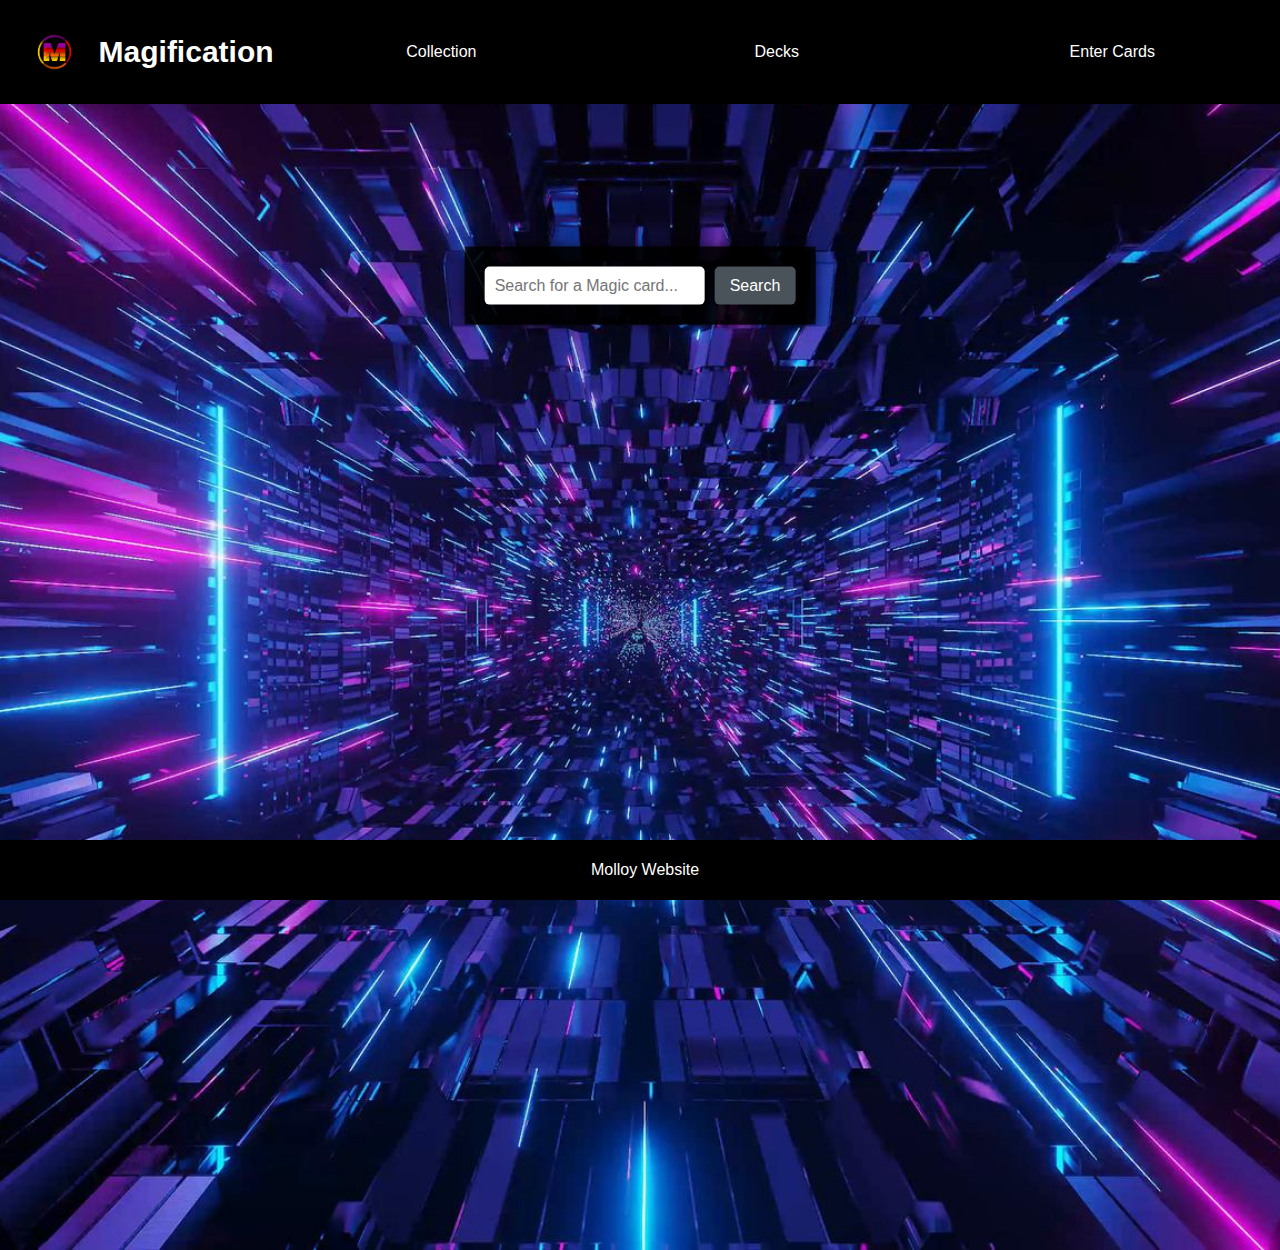
<file: index.html>
<!DOCTYPE html>
<html lang="en">
<head>
    <meta charset="UTF-8">
    <meta name="viewport" content="width=device-width, initial-scale=1.0">
    <title>Magification</title>
    <link rel="stylesheet" href="styles.css">
</head>
<body>
    <div class="body">
        <!-- Header Section -->
        <div class="header2">
            <div class="header-content" onclick="location.href='index.html'">
                <img src="Images/logo.jpg" alt="Logo" class="logo" onclick="location.href='index.html'">
                <h2>Magification</h2>
            </div>
            <div class="header-container">
                <button class="button" onclick="location.href='Collection.html'">Collection</button>
                <button class="button" onclick="location.href='DeckBuild.html'">Decks</button>
                <button class="button" onclick="location.href='EnterCards.html'">Enter Cards</button>
            </div>
        </div>

        <!-- Search Section -->
        <div class="search-wrapper">
            <div class="search-container">
                <input type="text" id="cardSearch" placeholder="Search for a Magic card...">
                <button onclick="searchCard()">Search</button>
            </div>
        </div>

        <!-- Card Display Section (below the search bar) -->
        <div id="cardDisplay" class="card-display"></div>

        <!-- Footer Section -->
        <div class="footer">
            <p>Molloy Website</p>
        </div>

        <!-- Dynamically generated black background at the bottom -->
        <div class="bottom-background"></div>
    </div>

    <!-- JavaScript File Link -->
    <script src="script.js"></script>
    <script>
        function searchCard() {
            const query = document.getElementById("cardSearch").value.trim();
            if (!query) return;

            fetch(`https://api.scryfall.com/cards/search?q=${encodeURIComponent(query)}`)
                .then(response => response.json())
                .then(data => displayCards(data))
                .catch(error => console.error("Error fetching cards:", error));
        }

        function displayCards(data) {
            const cardDisplay = document.getElementById("cardDisplay");
            cardDisplay.innerHTML = ""; // Clear previous results

            if (data.object === "error") {
                cardDisplay.innerHTML = "<p>No cards found. Try a different search.</p>";
                return;
            }

            data.data.forEach(card => {
                const cardContainer = document.createElement("div");
                cardContainer.classList.add("card-container");

                const imageContainer = document.createElement("div");
                imageContainer.classList.add("card-box");
                imageContainer.innerHTML = `  
                    <img src="${card.image_uris?.normal || card.card_faces?.[0].image_uris?.normal}" alt="${card.name}" class="card-image">
                `;

                cardContainer.appendChild(imageContainer);
                cardDisplay.appendChild(cardContainer);
            });
        }
    </script>
</body>
</html>
</file>
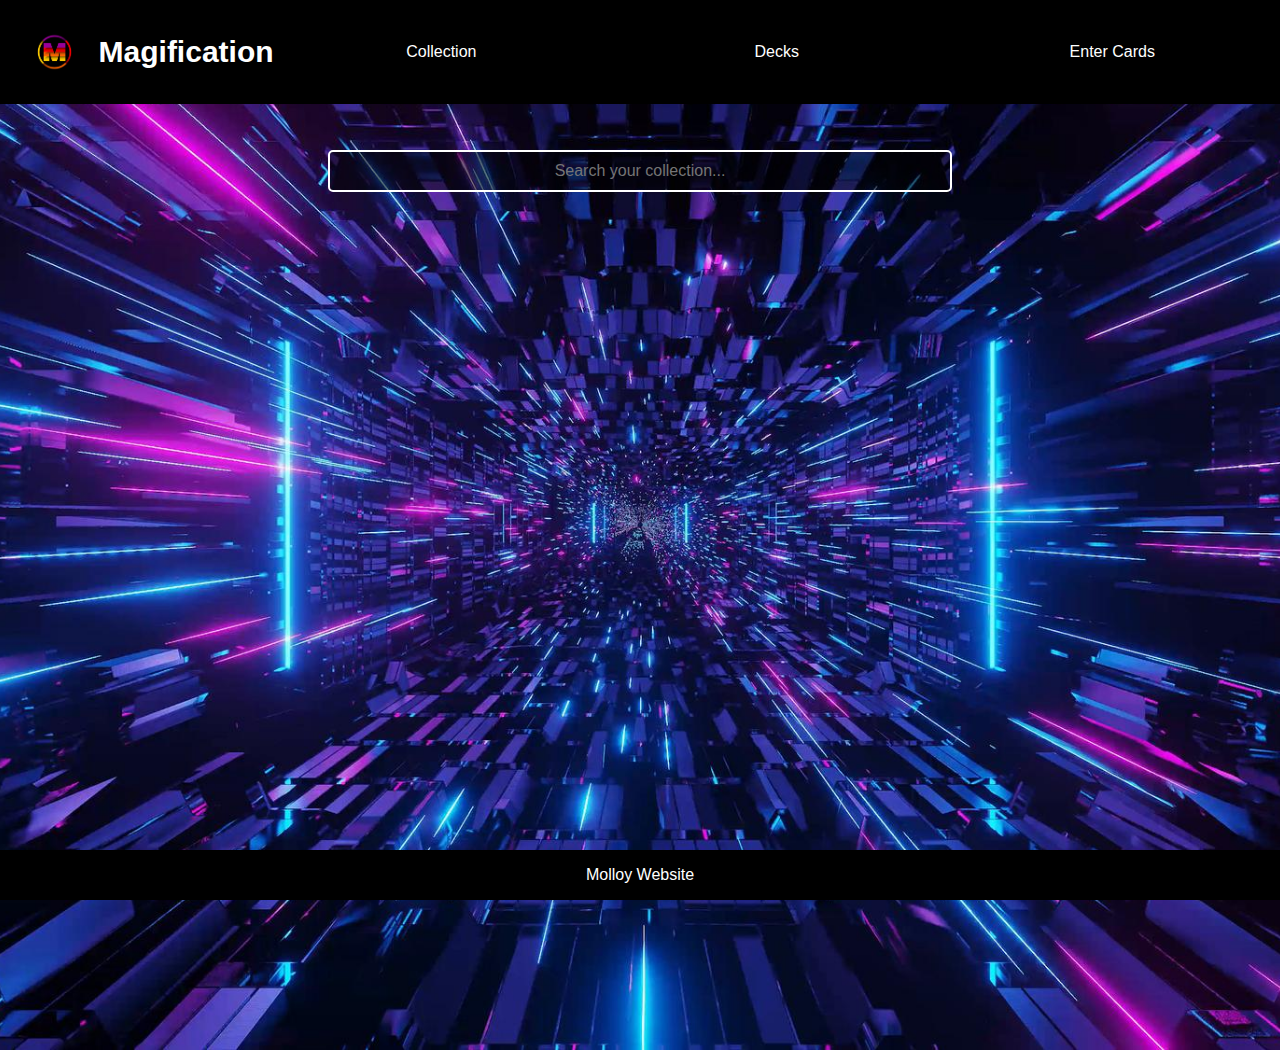
<file: Collection.html>
<!DOCTYPE html>
<html lang="en">
<head>
    <meta charset="UTF-8">
    <meta name="viewport" content="width=device-width, initial-scale=1.0">
    <title>Collection</title>
    <link rel="stylesheet" href="Collection.css">
</head>
<body>
    
    <div class="body">
        <!-- Player Stats Section -->
        <div class="header2">
            <div class="header-content" onclick="location.href='index.html'">
                <img src="Images/logo.jpg" alt="Logo" class="logo" onclick="location.href='index.html'">
                <h2>Magification</h2>
            </div>
            <div class="header-container">
                <button class="button" onclick="location.href='Collection.html'">Collection</button>
                <button class="button" onclick="location.href='DeckBuild.html'">Decks</button>
                <button class="button" onclick="location.href='EnterCards.html'">Enter Cards</button>
            </div>
        </div>

        <!-- Search Bar -->
        <div class="search-bar-container">
            <input type="text" id="collectionSearch" placeholder="Search your collection..." oninput="searchCollection()">
        </div>

        <!-- Display the card list -->
        <div id="cardList" class="card-list"></div>
    </div>

    <!-- Footer Section -->
    <div class="footer">
        <p>Molloy Website</p>
    </div>

    <script src="Collection.js"></script>
</body>
</html>
</file>
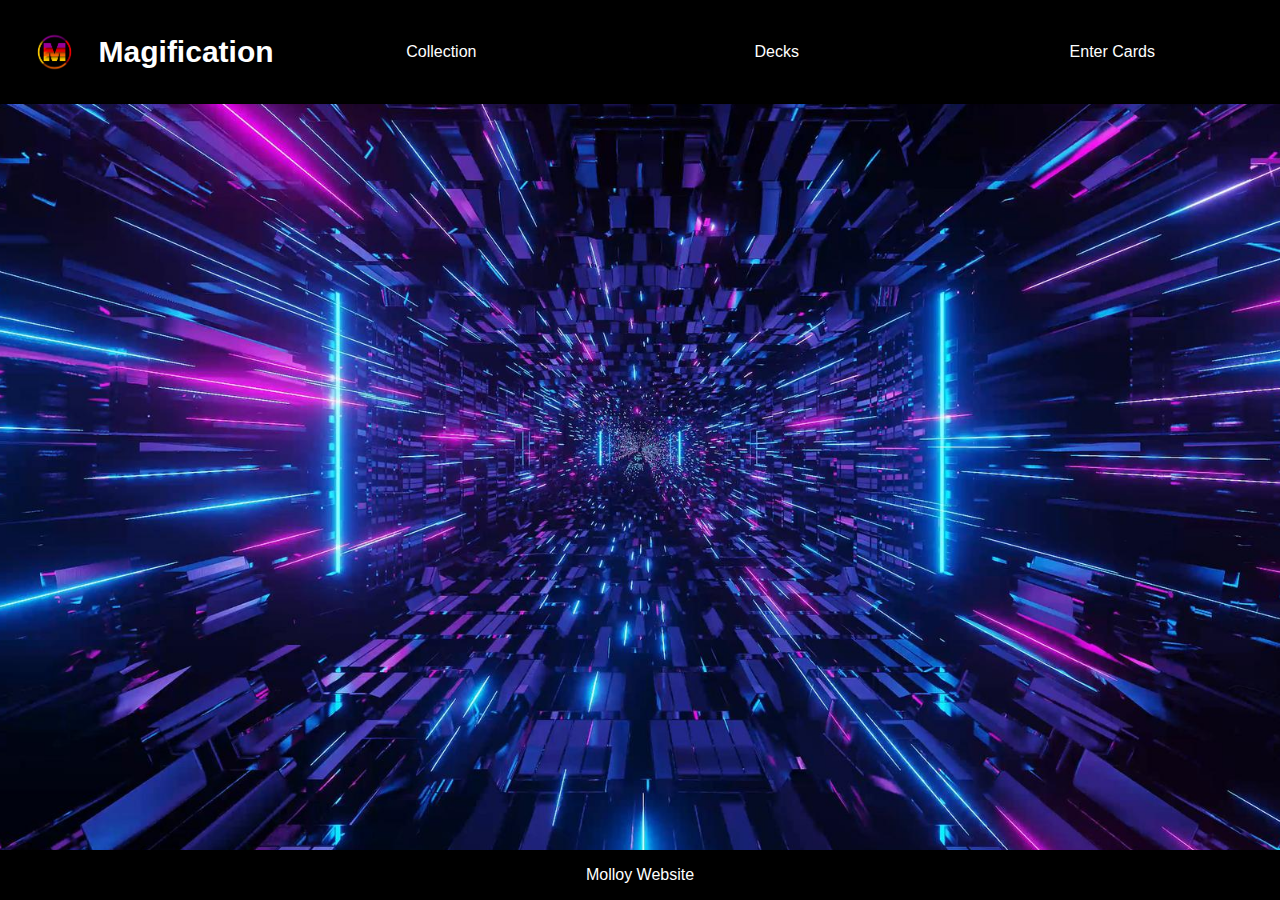
<file: DeckBuild.html>
<!DOCTYPE html>
<html lang="en">
<head>
    <meta charset="UTF-8">
    <meta name="viewport" content="width=device-width, initial-scale=1.0">
    <title>WINDOW</title>
    <link rel="stylesheet" href="DeckBuild.css">
</head>
<body>
    
    <div class="body">
        <!-- Player Stats Section -->
        <div class="header2">
            <div class="header-content" onclick="location.href='index.html'">
                <img src="Images/logo.jpg" alt="Logo" class="logo" onclick="location.href='index.html'">
                <h2>Magification</h2>
            </div>
            <div class="header-container">
                <button class="button" onclick="location.href='Collection.html'">Collection</button>
                <button class="button" onclick="location.href='DeckBuild.html'">Decks</button>
                <button class="button" onclick="location.href='EnterCards.html'">Enter Cards</button>
            </div>
        </div>
    </div>

    <!-- Footer Section -->
    <div class="footer">
        <p>Molloy Website</p>
    </div>

    <!-- JavaScript File Link -->
    <script src="script.js"></script>

</body>
</html>
</file>
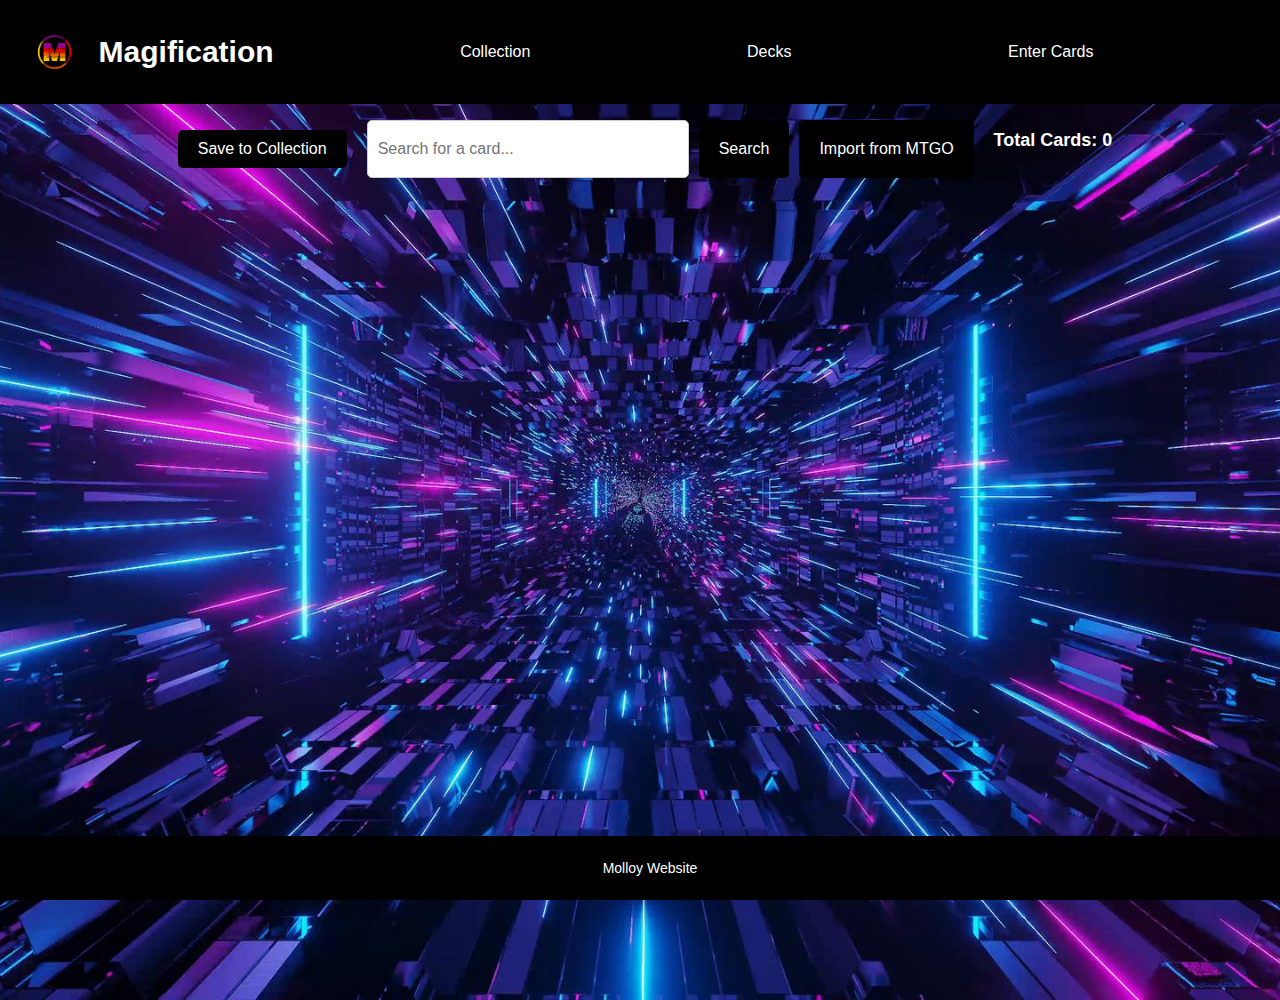
<file: EnterCards.html>
<!DOCTYPE html>
<html lang="en">
<head>
    <meta charset="UTF-8">
    <meta name="viewport" content="width=device-width, initial-scale=1.0">
    <title>Enter Cards</title>
    <link rel="stylesheet" href="EnterCards.css">
</head>
<body>
    <div class="header2">
        <div class="header-content" onclick="location.href='index.html'">
            <img src="Images/logo.jpg" alt="Logo" class="logo" onclick="location.href='index.html'">
            <h2>Magification</h2>
        </div>
        <div class="header-container">
            <button class="button" onclick="location.href='Collection.html'">Collection</button>
            <button class="button" onclick="location.href='DeckBuild.html'">Decks</button>
            <button class="button" onclick="location.href='EnterCards.html'">Enter Cards</button>
        </div>
    </div>

    <div class="search-wrapper">
        <button class="button" onclick="saveToCollection()">Save to Collection</button> <!-- Save button -->
        <input type="text" id="cardSearch" placeholder="Search for a card...">
        <button onclick="searchCard()">Search</button>
        <button onclick="openMTGOPopup()">Import from MTGO</button>
        <div id="totalCardsCount" class="card-count">Total Cards: 0</div> <!-- Card count display -->
    </div>

    <div id="cardList" class="card-list"></div>

    <!-- Import MTGO Popup -->
    <div id="mtgoPopup" class="popup">
        <div class="popup-content">
            <span class="close" onclick="closeMTGOPopup()">&times;</span>
            <h3>Import Cards from MTGO</h3>
            <textarea id="mtgoInput" placeholder="Paste your MTGO card list here..."></textarea>
            <button onclick="importMTGOCards()">Enter to List</button>
        </div>
    </div>

    <div class="footer">
        <p>Molloy Website</p>
    </div>

    <script src="EnterCards.js"></script>
</body>
</html>
</file>
<file: styles.css>
body {
    background-image: url('Images/background1.jpg');
    background-size: cover;
    background-position: center;
    background-repeat: repeat; /* Repeat the background when scrolling */
    height: 100vh;
    margin: 0;
    font-family: Arial, sans-serif;
    color: white;
    text-align: center;
}

/* Header Styles */
.header-content {
    display: flex;
    align-items: center;
    justify-content: flex-start;
    gap: 10px;
    padding-left: 20px;
}

.logo {
    height: 50px;
    width: auto;
}

.header-container {
    max-width: 1200px;
    margin: 0 auto;
    display: flex; 
    justify-content: space-evenly;
    align-items: center;
    flex-grow: 1;
}

.button {
    padding: 10px 20px;
    font-size: 16px;
    margin: 10px;
    background-color: #000000;
    color: white;
    border: none;
    border-radius: 5px;
    cursor: pointer;
    flex: 1;
    text-align: center;
}

.button:hover {
    background-color: #4a525a;
}

.header2 {
    position: fixed;
    top: 0;
    width: 100%;
    background-color: #000000;
    color: white;
    text-align: center;
    padding: 10px 0;
    font-size: 20px;
    display: flex;
    align-items: center;
    justify-content: space-between;
}

/* Footer Styles */
.footer {
    position: fixed;
    bottom: 0;
    width: 100%;
    background-color: #000000;
    color: white;
    text-align: center;
    padding: 5px;
}

/* Search Bar */
.search-wrapper {
    position: absolute;
    top: 30%; /* Adjusted to position the search bar closer to the center */
    left: 50%;
    transform: translate(-50%, -30%);
    display: flex;
    justify-content: center;
    align-items: center;
    background: rgba(0, 0, 0, 0.7);
}

.search-container {
    background: rgba(0, 0, 0, 0.7);
    padding: 20px;
    border-radius: 10px;
    box-shadow: 0px 0px 10px rgba(0, 0, 0, 0.5);
    display: flex;
    align-items: center;
}

.search-container input {
    padding: 10px;
    font-size: 16px;
    width: 200px;
    border: none;
    border-radius: 5px;
}

.search-container button {
    padding: 10px 15px;
    font-size: 16px;
    background-color: #4a525a;
    color: white;
    border: none;
    border-radius: 5px;
    cursor: pointer;
    margin-left: 10px;
}

.search-container button:hover {
    background-color: #666;
}

/* Card Display Section (below the search bar) */
.card-display {
    display: grid;
    grid-template-columns: repeat(auto-fill, minmax(300px, 1fr));
    gap: 30px;
    padding: 30px;
    justify-items: center;
    margin-top: 350px; /* Space between search bar and cards */
}

.card-container {
    display: flex;
    flex-direction: column;
    align-items: center;
    gap: 10px;
}

.card-box {
    background: black;
    padding: 20px;
    border-radius: 10px;
    text-align: center;
    box-shadow: 0px 0px 10px rgba(255, 255, 255, 0.5);
}

.card-image {
    width: 200px;
    height: 300px;
    object-fit: cover;
    border-radius: 5px;
}

/* Dynamically display a black background at the bottom */
.bottom-background {
    background-color: black;
    width: 100%;
    height: 0;  /* Starts at 0 height */
    transition: height 0.3s ease-in-out;
}

/* Add the class that triggers the black background to appear when content overflows */
.page-has-content {
    min-height: 100%;
    position: relative;
}

.page-has-content .bottom-background {
    height: 100px; /* You can adjust the height to fit the content */
}
</file>
<file: Collection.css>
body {
    background-image: url('Images/background1.jpg');
    background-size: cover;
    background-position: center;
    background-repeat: repeat; /* Repeat the background when scrolling */
    height: 100vh;
    margin: 0;
    font-family: Arial, sans-serif;
    color: white;
    text-align: center;
}

/* Header Styles */
.header-content {
    display: flex;
    align-items: center;
    justify-content: flex-start;
    gap: 10px;
    padding-left: 20px;
}

.logo {
    height: 50px;
    width: auto;
}

.header-container {
    max-width: 1200px;
    margin: 0 auto;
    display: flex;
    justify-content: space-evenly;
    align-items: center;
    flex-grow: 1;
}

.button {
    padding: 10px 20px;
    font-size: 16px;
    margin: 10px;
    background-color: #000000;
    color: white;
    border: none;
    border-radius: 5px;
    cursor: pointer;
    flex: 1;
    text-align: center;
}
.button:hover {
    background-color: #4a525a;
}

.header2 {
    position: fixed;
    top: 0;
    width: 100%;
    background-color: #000000;
    color: white;
    text-align: center;
    padding: 10px 0;
    font-size: 20px;
    display: flex;
    align-items: center;
    justify-content: space-between;
}

/* Footer Styles */
.footer {
    position: fixed;
    bottom: 0;
    width: 100%;
    background-color: #000000;
    color: white;
    text-align: center;
    padding: 0px;
}

/* Collection Search Bar */
.search-bar-container {
    margin-top: 150px; /* To account for fixed header */
    margin-bottom: 20px;
    padding: 0 10px;
}

#collectionSearch {
    width: 80%;
    padding: 10px;
    font-size: 16px;
    border: 2px solid #fff;
    border-radius: 5px;
    background-color: rgba(0, 0, 0, 0.5);
    color: white;
    text-align: center;
    max-width: 600px;
    margin: 0 auto;
}

#collectionSearch:focus {
    outline: none;
    border-color: #4a525a;
}

/* Collection Card List */
.card-list {
    display: grid;
    grid-template-columns: repeat(auto-fill, minmax(250px, 1fr));
    gap: 20px;
    margin: 30px auto;
    max-width: 1200px;
    padding: 0 20px;
}

.card-container {
    background-color: rgba(0, 0, 0, 0.7);
    border-radius: 10px;
    padding: 15px;
    display: flex;
    flex-direction: column;
    align-items: center;
    box-shadow: 0 4px 8px rgba(0, 0, 0, 0.3);
}

.card-image {
    width: 100%;
    height: auto;
    max-width: 200px;
    margin-bottom: 10px;
}

.card-name {
    color: white;
    font-size: 18px;
    margin: 10px 0;
    text-align: center;
}
</file>
<file: DeckBuild.css>
body {
    background-image: url('Images/background1.jpg');
    background-size: cover;
    background-position: center;
    background-repeat: repeat; /* Repeat the background when scrolling */
    height: 100vh;
    margin: 0;
    font-family: Arial, sans-serif;
    color: white;
    text-align: center;
}

.header-content {
    display: flex;
    align-items: center;
    justify-content: flex-start;
    gap: 10px;
    padding-left: 20px;
}

.logo {
    height: 50px;
    width: auto;
}

.header-container {
    max-width: 1200px;
    margin: 0 auto;
    display: flex; 
    justify-content: space-evenly;
    align-items: center;
    flex-grow: 1;
}

.button {
    padding: 10px 20px;
    font-size: 16px;
    margin: 10px;
    background-color: #000000;
    color: white;
    border: none;
    border-radius: 5px;
    cursor: pointer;
    flex: 1;
    text-align: center;
}
.button:hover {
    background-color: #4a525a;
}

.header2 {
    position: fixed;
    top: 0;
    width: 100%;
    background-color: #000000;
    color: white;
    text-align: center;
    padding: 10px 0;
    font-size: 20px;
    display: flex;
    align-items: center;
    justify-content: space-between;
}

.footer {
    position: fixed;
    bottom: 0;
    width: 100%;
    background-color: #000000;
    color: white;
    text-align: center;
    padding: 0px;
}
</file>
<file: EnterCards.css>
/* General Body Styles */
body {
    background-image: url('Images/background1.jpg');
    background-size: cover;
    background-position: center;
    background-repeat: repeat; /* Repeat the background when scrolling */
    font-family: Arial, sans-serif;
    color: white;
    margin: 0;
    padding: 0;
    text-align: center;
    height: 100vh;
}

/* Header Styles */
.header2 {
    position: fixed;
    top: 0;
    width: 100%;
    background-color: #000000;
    color: white;
    text-align: center;
    padding: 10px 0;
    font-size: 20px;
    display: flex;
    align-items: center;
    justify-content: space-between;
}

.header-content {
    display: flex;
    align-items: center;
    gap: 10px;
    padding-left: 20px;
}

.logo {
    height: 50px;
    width: auto;
    cursor: pointer;
}

.header-container {
    max-width: 1200px;
    margin: 0 auto;
    display: flex;
    justify-content: space-evenly;
    align-items: center;
    flex-grow: 1;
}

.button {
    padding: 10px 20px;
    font-size: 16px;
    margin: 10px;
    background-color: #000000;
    color: white;
    border: none;
    border-radius: 5px;
    cursor: pointer;
    transition: background-color 0.3s;
}

.button:hover {
    background-color: #4a525a;
}

/* Search Bar Styles */
.search-wrapper {
    margin-top: 100px;
    display: flex;
    justify-content: center;
    gap: 10px;
    padding: 20px;
}

#cardSearch {
    padding: 10px;
    font-size: 16px;
    width: 300px;
    border-radius: 5px;
    border: 1px solid #ccc;
}

button {
    padding: 10px 20px;
    font-size: 16px;
    background-color: #000000;
    color: white;
    border: none;
    border-radius: 5px;
    cursor: pointer;
    transition: background-color 0.3s;
}

button:hover {
    background-color: #4a525a;
}

/* Card List Styles */
.card-list {
    display: grid;
    grid-template-columns: repeat(auto-fill, minmax(250px, 1fr));
    gap: 20px;
    margin: 30px auto;
    max-width: 1200px;
    padding: 0 20px;
}

.card-container {
    display: flex;
    flex-direction: column;
    align-items: center;
    margin-bottom: 15px;
    border: 1px solid #ccc;
    padding: 10px;
    border-radius: 5px;
    background-color: rgba(0, 0, 0, 0.6);
}

.card-image {
    width: 200px;
    height: auto;
    margin-bottom: 10px;
    border-radius: 5px;
}

.card-name {
    font-size: 18px;
    font-weight: bold;
    color: #fff;
    margin-bottom: 10px;
}

.remove-btn {
    margin-top: 10px;
    padding: 5px 10px;
    background-color: #ff3333;
    color: white;
    border: none;
    border-radius: 5px;
    cursor: pointer;
}

.remove-btn:hover {
    background-color: #cc0000;
}

/* Card Count Styles */
.card-count {
    color: white;
    font-size: 18px;
    font-weight: bold;
    margin-left: 10px;
    margin-top: 10px;
}

/* Popup Styles */
.popup {
    display: none;
    position: fixed;
    left: 0;
    top: 0;
    width: 100%;
    height: 100%;
    background-color: rgba(0, 0, 0, 0.8);
    justify-content: center;
    align-items: center;
}

.popup-content {
    background-color: #333;
    padding: 20px;
    border-radius: 10px;
    width: 400px;
    text-align: center;
}

.popup textarea {
    width: 100%;
    height: 150px;
    margin-bottom: 20px;
    padding: 10px;
    font-size: 16px;
    border-radius: 5px;
    border: 1px solid #ccc;
    resize: none;
}

.close {
    position: absolute;
    top: 10px;
    right: 10px;
    font-size: 30px;
    color: white;
    cursor: pointer;
}

/* Footer Styles */
.footer {
    position: fixed;
    bottom: 0;
    width: 100%;
    background-color: #000000;
    color: white;
    text-align: center;
    padding: 10px;
    font-size: 14px;
}
</file>
